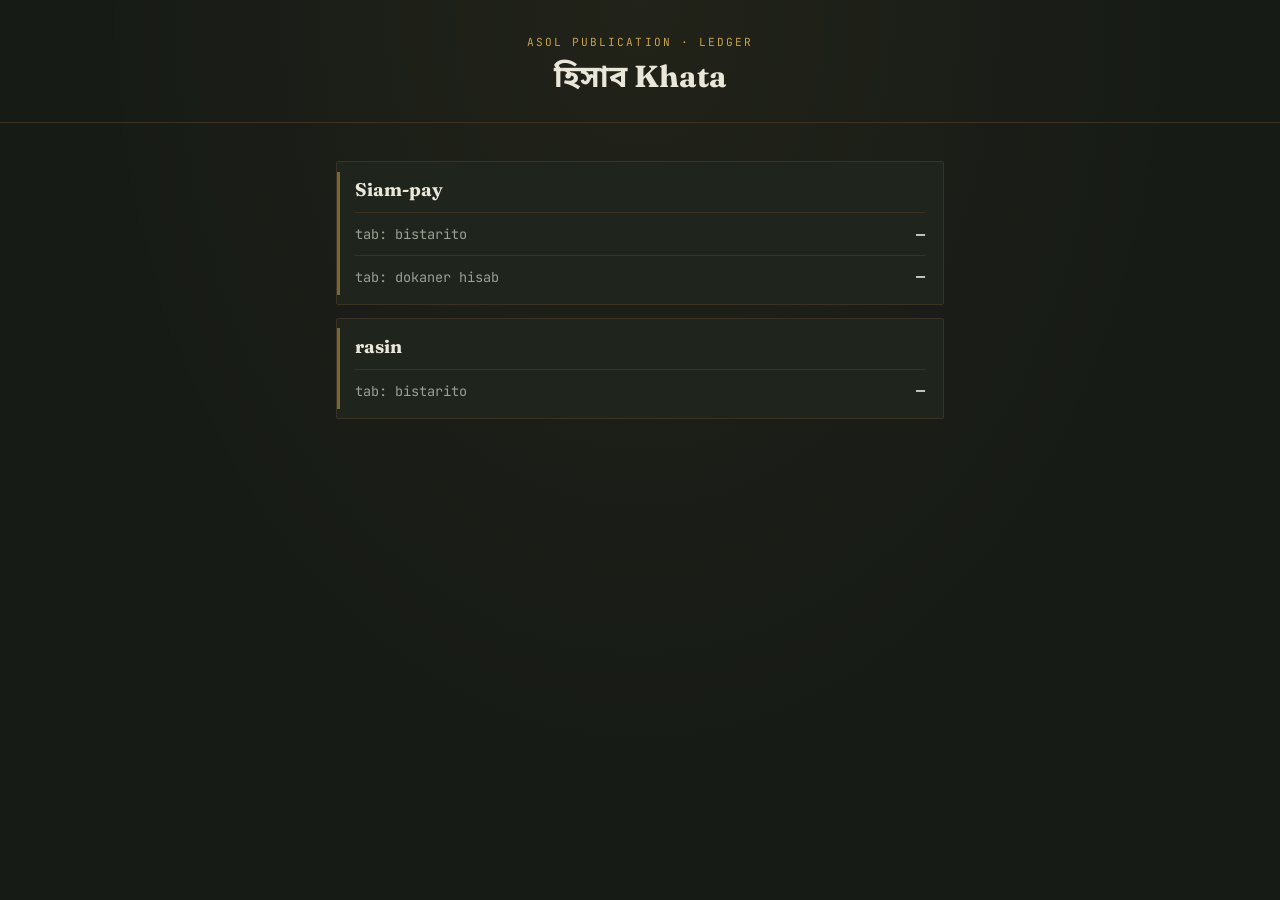
<file: index.html>
<!doctype html>
<html lang="en">
<head>
<meta charset="utf-8">
<meta name="viewport" content="width=device-width, initial-scale=1">
<title>Hisab Khata</title>
<link rel="stylesheet" href="style.css">
</head>
<body>
  <header class="top">
    <div class="eyebrow">Asol Publication · Ledger</div>
    <h1><span class="bn">হিসাব</span> Khata</h1>
  </header>

  <main>
    <div id="list" class="store-list">
      <div class="status-msg">Loading stores…</div>
    </div>
  </main>

  <script src="app.js"></script>
  <script>
    async function loadIndex() {
      const listEl = document.getElementById('list');
      let sheets, links;
      try {
        sheets = await loadAllSheetConfigs();
        links = await fetchJSON('config/links.json');
      } catch (e) {
        listEl.innerHTML = `<div class="status-msg error">${e.message}</div>`;
        return;
      }

      // reverse map: "file|||tab" -> token
      const tokenFor = {};
      for (const [token, entry] of Object.entries(links)) {
        tokenFor[entry.file + '|||' + entry.tab] = token;
      }

      listEl.innerHTML = '';
      for (const sheet of sheets) {
        const card = document.createElement('div');
        card.className = 'sheet-card';

        const titleEl = document.createElement('div');
        titleEl.className = 'title';
        titleEl.textContent = sheet.title;
        card.appendChild(titleEl);

        for (const t of sheet.tabs) {
          const token = tokenFor[sheet.id + '|||' + t.tab];
          const href = token
            ? `store.html?key=${token}`
            : `store.html?file=${encodeURIComponent(sheet.id)}&tab=${encodeURIComponent(t.tab)}`;

          const row = document.createElement('a');
          row.className = 'tab-row';
          row.href = href;
          row.innerHTML = `
            <span class="tab-label">tab: ${t.label}</span>
            <span class="tab-bal" data-tab="${t.tab}">…</span>
          `;
          card.appendChild(row);

          fetchSheet(sheet.sheetId, t.tab)
            .then(parseTransactions)
            .then(txns => {
              const total = txns.reduce((s, x) => s + x.amount, 0);
              const balEl = row.querySelector('.tab-bal');
              balEl.textContent = formatMoney(total);
              balEl.classList.add(total < 0 ? 'debit' : 'credit');
            })
            .catch(() => {
              row.querySelector('.tab-bal').textContent = '—';
            });
        }

        listEl.appendChild(card);
      }
    }
    loadIndex();
  </script>
</body>
</html>
</file>
<file: style.css>
@import url('https://fonts.googleapis.com/css2?family=Fraunces:opsz,wght@9..144,500;9..144,700&family=Noto+Sans+Bengali:wght@500;700&family=JetBrains+Mono:wght@400;600&family=Inter:wght@400;500&display=swap');

:root{
  --bg: #171b16;
  --paper: #1f241d;
  --paper-line: #3c3222;
  --brass: #c9a24a;
  --brass-dim: #7a6636;
  --credit: #6f9ce8;
  --debit: #d0708a;
  --ink: #e9e6da;
  --ink-dim: #9aa093;
}

*{ box-sizing: border-box; }

body{
  margin:0;
  background: var(--bg);
  background-image:
    radial-gradient(ellipse at top, rgba(201,162,74,0.06), transparent 60%);
  color: var(--ink);
  font-family: 'Inter', sans-serif;
  min-height:100vh;
  padding-bottom: 3rem;
}

.rule{
  height:1px;
  background: linear-gradient(90deg, transparent, var(--paper-line), transparent);
  margin: 0;
}

header.top{
  padding: 2.2rem 1.4rem 1.4rem;
  text-align:center;
  border-bottom: 1px solid var(--paper-line);
}

.eyebrow{
  font-family:'JetBrains Mono', monospace;
  font-size: 0.7rem;
  letter-spacing: 0.18em;
  text-transform: uppercase;
  color: var(--brass);
  margin-bottom: 0.5rem;
}

h1{
  font-family:'Fraunces', serif;
  font-weight:700;
  font-size: 1.9rem;
  margin: 0;
  letter-spacing: 0.01em;
}

.bn{
  font-family:'Noto Sans Bengali', sans-serif;
}

main{
  max-width: 640px;
  margin: 0 auto;
  padding: 1.2rem 1rem;
}

/* index: store cards */
.store-list{
  display:flex;
  flex-direction:column;
  gap:0.8rem;
  margin-top:1.2rem;
}

.store-card{
  display:block;
  text-decoration:none;
  color:inherit;
  background: var(--paper);
  border:1px solid var(--paper-line);
  border-radius:2px;
  padding:1rem 1.1rem;
  position:relative;
  transition: border-color 0.15s ease, transform 0.15s ease;
}
.store-card:hover, .store-card:focus-visible{
  border-color: var(--brass-dim);
  transform: translateX(2px);
}
.store-card::before{
  content:"";
  position:absolute;
  left:0; top:0.6rem; bottom:0.6rem;
  width:3px;
  background: var(--brass-dim);
}
.store-card .name{
  font-family:'Fraunces', serif;
  font-weight:700;
  font-size:1.15rem;
}
.store-card .meta{
  font-family:'JetBrains Mono', monospace;
  font-size:0.78rem;
  color: var(--ink-dim);
  margin-top:0.3rem;
}
.store-card .bal{
  font-family:'JetBrains Mono', monospace;
  font-weight:600;
  font-size:1.05rem;
  margin-top:0.5rem;
}
.bal.credit{ color: var(--credit); }
.bal.debit{ color: var(--debit); }

/* sheet card: title + tappable tab rows */
.sheet-card{
  background: var(--paper);
  border:1px solid var(--paper-line);
  border-radius:2px;
  padding:1rem 1.1rem 0.4rem;
  position:relative;
}
.sheet-card::before{
  content:"";
  position:absolute;
  left:0; top:0.6rem; bottom:0.6rem;
  width:3px;
  background: var(--brass-dim);
}
.sheet-card .title{
  font-family:'Fraunces', serif;
  font-weight:700;
  font-size:1.15rem;
  margin-bottom:0.7rem;
}
.tab-row{
  display:flex;
  justify-content:space-between;
  align-items:center;
  text-decoration:none;
  color:inherit;
  padding:0.65rem 0;
  border-top:1px solid var(--paper-line);
  transition: opacity 0.15s ease;
}
.tab-row:first-of-type{ border-top:1px solid var(--paper-line); }
.tab-row:hover, .tab-row:focus-visible{ opacity:0.8; }
.tab-row .tab-label{
  font-family:'JetBrains Mono', monospace;
  font-size:0.85rem;
  color: var(--ink-dim);
}
.tab-row .tab-bal{
  font-family:'JetBrains Mono', monospace;
  font-weight:600;
  font-size:0.95rem;
}

/* store page: passbook */
.back-link{
  display:inline-block;
  font-family:'JetBrains Mono', monospace;
  font-size:0.78rem;
  color: var(--ink-dim);
  text-decoration:none;
  margin-bottom:1rem;
  letter-spacing:0.04em;
}
.back-link:hover{ color: var(--brass); }

.stamp{
  width:132px; height:132px;
  border:2px solid var(--brass-dim);
  border-radius:50%;
  margin: 0.6rem auto 1.6rem;
  display:flex;
  flex-direction:column;
  align-items:center;
  justify-content:center;
  transform: rotate(-4deg);
  position:relative;
}
.stamp::after{
  content:"";
  position:absolute;
  inset:6px;
  border:1px dashed var(--brass-dim);
  border-radius:50%;
  opacity:0.6;
}
.stamp .label{
  font-family:'JetBrains Mono', monospace;
  font-size:0.6rem;
  letter-spacing:0.15em;
  text-transform:uppercase;
  color: var(--brass);
}
.stamp .amount{
  font-family:'Fraunces', serif;
  font-weight:700;
  font-size:1.5rem;
  margin-top:0.15rem;
}

table.ledger{
  width:100%;
  border-collapse: collapse;
  font-family:'JetBrains Mono', monospace;
  font-size:0.85rem;
}
table.ledger thead th{
  text-align:left;
  font-family:'Inter', sans-serif;
  font-weight:500;
  font-size:0.72rem;
  letter-spacing:0.06em;
  text-transform:uppercase;
  color: var(--brass);
  border-bottom:1px solid var(--brass-dim);
  padding: 0 0.5rem 0.5rem 0;
}
table.ledger td{
  padding: 0.6rem 0.5rem 0.6rem 0;
  border-bottom:1px solid var(--paper-line);
  vertical-align: top;
}
table.ledger tr:last-child td{ border-bottom:none; }
.amt{ font-variant-numeric: tabular-nums; white-space:nowrap; }
.amt.credit{ color: var(--credit); }
.amt.debit{ color: var(--debit); }
.date-cell{ color: var(--ink-dim); white-space:nowrap; }
.note-cell{ color: var(--ink); font-family:'Inter',sans-serif; font-size:0.82rem; }
.running{ color: var(--ink-dim); text-align:right; white-space:nowrap; }

.status-msg{
  text-align:center;
  color: var(--ink-dim);
  font-family:'JetBrains Mono', monospace;
  font-size:0.82rem;
  padding: 2rem 1rem;
}
.status-msg.error{ color: var(--debit); }
</file>
